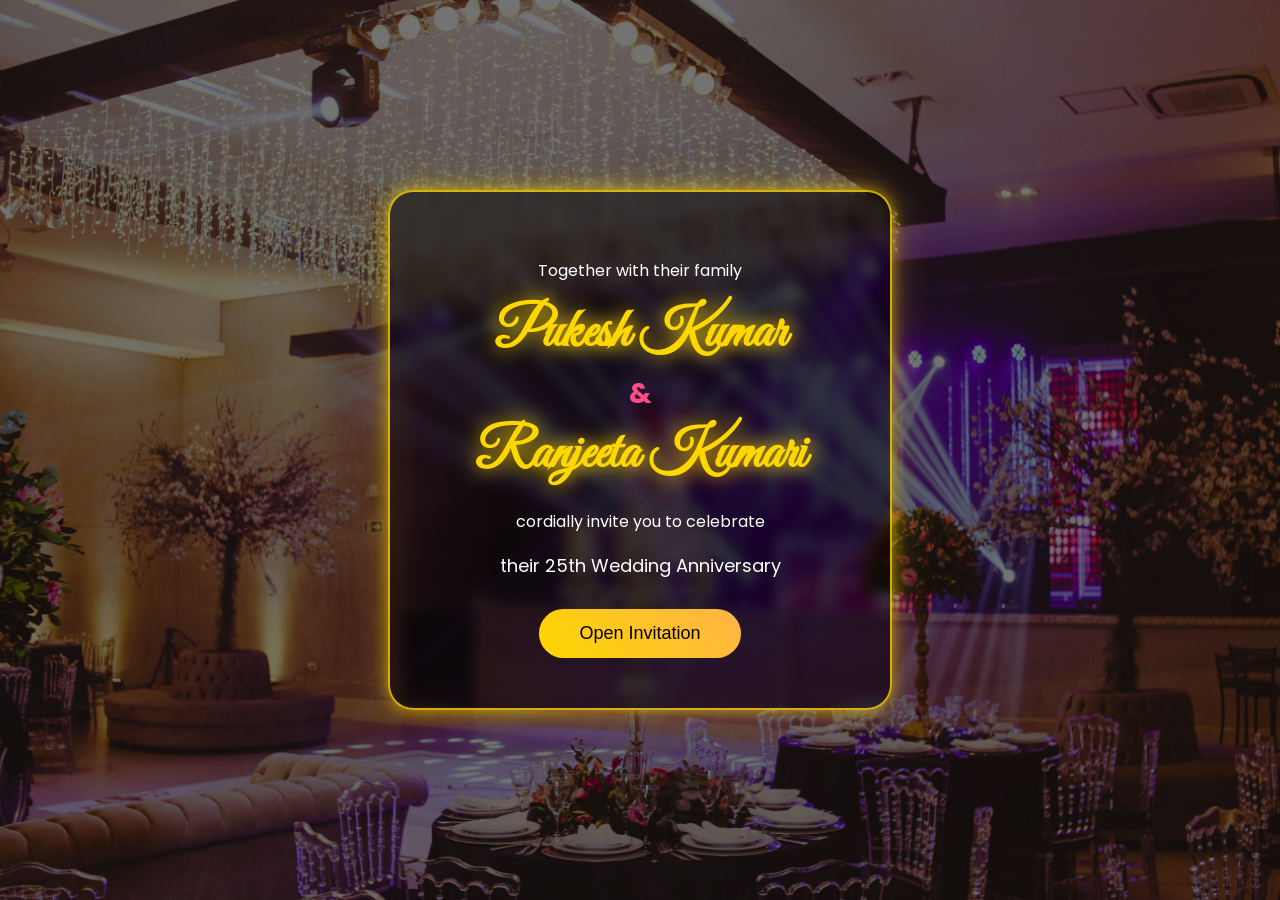
<file: index.html>
<!DOCTYPE html>
<html>

<head>

    <meta charset="UTF-8">
    <meta name="viewport" content="width=device-width, initial-scale=1.0">

    <title>25th Anniversary Invitation</title>

    <link href="https://fonts.googleapis.com/css2?family=Great+Vibes&family=Poppins:wght@300;500&display=swap"
        rel="stylesheet">

    <style>
        body {
            margin: 0;
            font-family: 'Poppins', sans-serif;
        }

        /* Background */

        .cover {

            background:
                linear-gradient(rgba(0, 0, 0, 0.55), rgba(0, 0, 0, 0.55)),
                url("images/bg.jpg");

            background-size: cover;
            background-position: center;

            height: 100vh;

            display: flex;
            justify-content: center;
            align-items: center;

        }

        /* Invitation Card */

        .card {

            background: rgba(0, 0, 0, 0.45);

            padding: 50px 40px;

            border-radius: 25px;

            text-align: center;

            color: white;

            backdrop-filter: blur(6px);

            /* Golden Border */

            border: 2px solid rgba(255, 215, 0, 0.8);

            box-shadow:

                0 0 15px rgba(255, 215, 0, 0.6),

                0 0 40px rgba(255, 215, 0, 0.3);

            width: 420px;

            max-width: 90%;

        }

        /* Text */

        .names {

            font-family: 'Great Vibes', cursive;

            font-size: 55px;

            color: #FFD700;

            text-shadow: 0 0 20px gold;

            margin: 5px 0;

        }

        .and {

            color: #ff4d88;

            font-size: 28px;

            margin: 0;

        }

        .tagline {

            margin-top: 20px;

            font-size: 16px;

        }

        .ann {

            margin-bottom: 30px;

            font-size: 18px;

        }

        /* Button */

        .openBtn {

            padding: 14px 40px;

            font-size: 18px;

            border: none;

            border-radius: 40px;

            background: linear-gradient(45deg, #FFD700, #ffb347);

            cursor: pointer;

            transition: 0.3s;

        }

        .openBtn:hover {

            transform: scale(1.08);

            box-shadow: 0 0 20px gold;

        }

        /* Mobile Responsive */

        @media(max-width:600px) {

            .card {

                padding: 30px 20px;

            }

            .names {

                font-size: 38px;

            }

            .and {

                font-size: 20px;

            }

            .tagline {

                font-size: 14px;

            }

            .ann {

                font-size: 16px;

            }

            .openBtn {

                padding: 12px 28px;

                font-size: 16px;

            }

        }
    </style>

</head>

<body class="cover">

    <audio id="music" loop>
        <source src="music.mp3" type="audio/mp3">
    </audio>

    <div class="card">

        <p>Together with their family</p>

        <h1 class="names">Pukesh Kumar</h1>

        <h2 class="and">&</h2>

        <h1 class="names">Ranjeeta Kumari</h1>

        <p class="tagline">cordially invite you to celebrate</p>

        <p class="ann">their 25th Wedding Anniversary</p>

        <button class="openBtn" onclick="openInvite()">

            Open Invitation

        </button>

    </div>

    <script>

        function openInvite() {

            var audio = document.getElementById("music");

            audio.play();

            window.location = "invite.html";

        }

    </script>

</body>

</html>
</file>
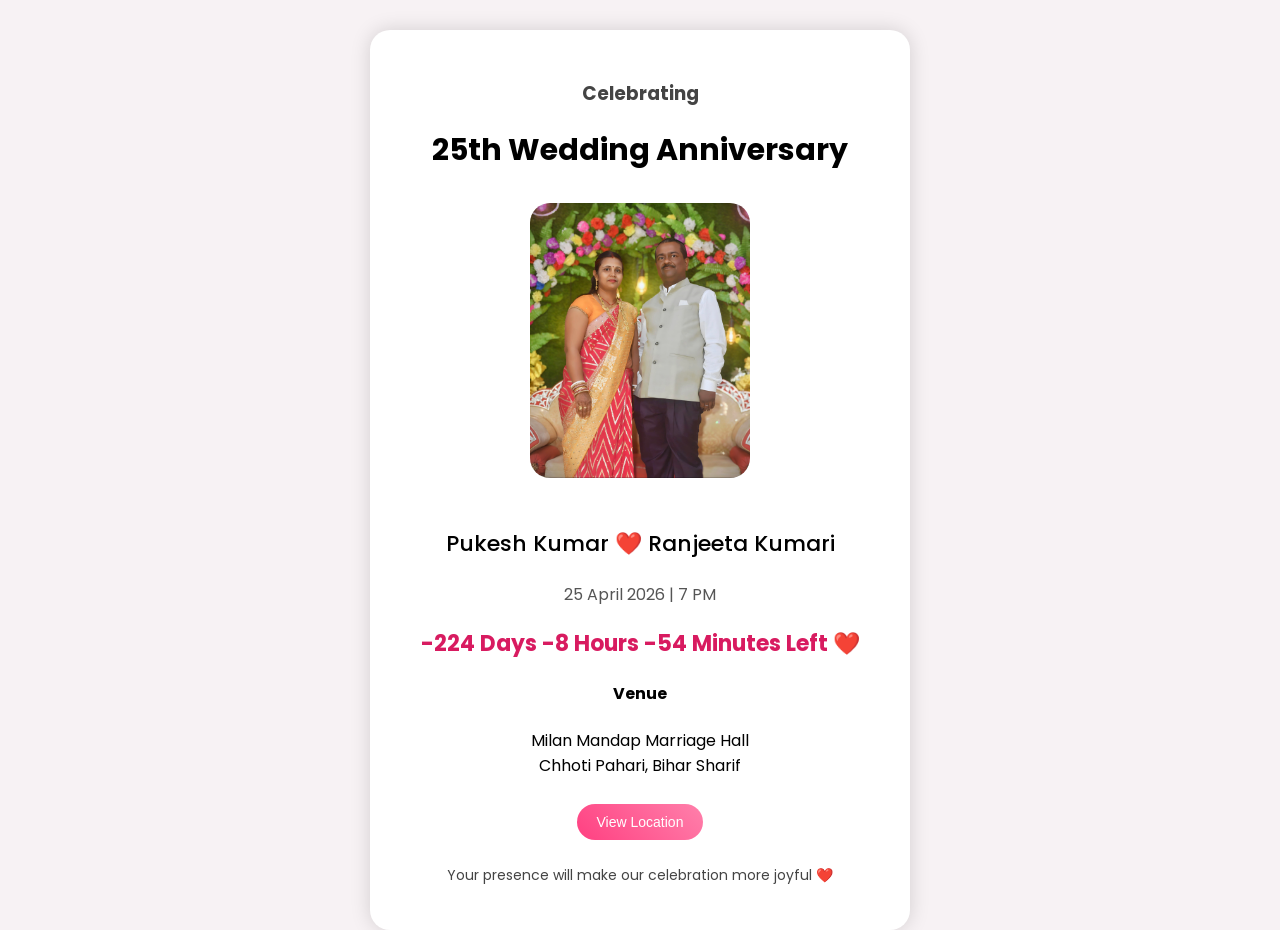
<file: invite.html>
<!DOCTYPE html>
<html>

<head>

    <meta charset="UTF-8">
    <meta name="viewport" content="width=device-width, initial-scale=1.0">

    <title>25th Anniversary Celebration</title>

    <link href="https://fonts.googleapis.com/css2?family=Poppins:wght@300;500&display=swap" rel="stylesheet">

    <style>
        body {
            margin: 0;
            font-family: 'Poppins', sans-serif;
            text-align: center;
            background: #f7f2f4;
        }

        /* MAIN CARD */

        .main-card {

            max-width: 500px;

            margin: auto;

            padding: 30px 20px;

            background: white;

            border-radius: 20px;

            box-shadow: 0 0 20px rgba(0, 0, 0, 0.15);

            margin-top: 30px;

        }

        /* HEADINGS */

        h1 {
            font-size: 30px;
            margin-bottom: 10px;
        }

        h3 {
            color: #444;
        }

        /* IMAGE */

        .photo {

            width: 220px;

            border-radius: 20px;

            margin: 20px 0;

        }

        /* COUPLE NAME */

        .couple {

            font-size: 22px;

            font-weight: 500;

        }

        /* DATE */

        .date {

            margin-top: 10px;

            font-size: 16px;

            color: #555;

        }

        /* COUNTDOWN */

        #countdown {

            margin: 20px 0;

            font-size: 22px;

            color: #d81b60;

            font-weight: bold;

        }

        /* VENUE */

        .venue {

            margin-top: 20px;

        }

        /* BUTTON */

        button {

            margin-top: 10px;

            padding: 10px 20px;

            border: none;

            border-radius: 30px;

            background: linear-gradient(45deg, #ff4081, #ff80ab);

            color: white;

            font-size: 14px;

            cursor: pointer;

        }

        /* FOOTER */

        .footer {

            margin-top: 25px;

            font-size: 14px;

            color: #444;

        }

        /* PETALS */

        .petal {

            position: fixed;

            top: -20px;

            background: pink;

            border-radius: 50% 50% 50% 0;

            opacity: 0.7;

            pointer-events: none;

            animation: fall linear infinite;

        }

        @keyframes fall {

            0% {
                transform: translateY(-10px) rotate(0deg);
            }

            100% {
                transform: translateY(110vh) rotate(360deg);
            }

        }

        /* MOBILE */

        @media(max-width:500px) {

            .main-card {
                margin: 15px;
                padding: 20px;
            }

            .photo {
                width: 180px;
            }

            h1 {
                font-size: 24px;
            }

        }
    </style>

</head>

<body>

    <div class="main-card">

        <h3>Celebrating</h3>

        <h1>25th Wedding Anniversary</h1>

        <img src="images/couple.jpg" class="photo">

        <p class="couple">
            Pukesh Kumar ❤️ Ranjeeta Kumari
        </p>

        <p class="date">
            25 April 2026 | 7 PM
        </p>

        <div id="countdown"></div>

        <div class="venue">

            <h4>Venue</h4>

            <p>
                Milan Mandap Marriage Hall <br>
                Chhoti Pahari, Bihar Sharif
            </p>

            <a href="https://www.google.com/maps/search/?api=1&query=Milan+Mandap+Marriage+Hall+Chhoti+Pahari+Biharsharif"
                target="_blank">

                <button>
                    View Location
                </button>

            </a>

        </div>

        <p class="footer">
            Your presence will make our celebration more joyful ❤️
        </p>

    </div>

    <script>

        /* COUNTDOWN */

        var eventDate = new Date("April 25, 2026 19:00:00").getTime();

        setInterval(function () {

            var now = new Date().getTime();

            var gap = eventDate - now;

            var d = Math.floor(gap / (1000 * 60 * 60 * 24));

            var h = Math.floor((gap % (1000 * 60 * 60 * 24)) / (1000 * 60 * 60));

            var m = Math.floor((gap % (1000 * 60 * 60)) / (1000 * 60));

            document.getElementById("countdown").innerHTML =
                d + " Days " + h + " Hours " + m + " Minutes Left ❤️";

        }, 1000);

        /* PETALS */

        const petalCount = 25;

        for (let i = 0; i < petalCount; i++) {

            let petal = document.createElement("div");

            petal.classList.add("petal");

            document.body.appendChild(petal);

            let size = Math.random() * 12 + 8;

            petal.style.width = size + "px";

            petal.style.height = size + "px";

            petal.style.left = Math.random() * window.innerWidth + "px";

            petal.style.animationDuration = (Math.random() * 5 + 5) + "s";

            petal.style.animationDelay = Math.random() * 5 + "s";

        }

    </script>

    <audio autoplay loop>
    <source src="music.mp3" type="audio/mp3">
</audio>

</body>

</html>
</file>
